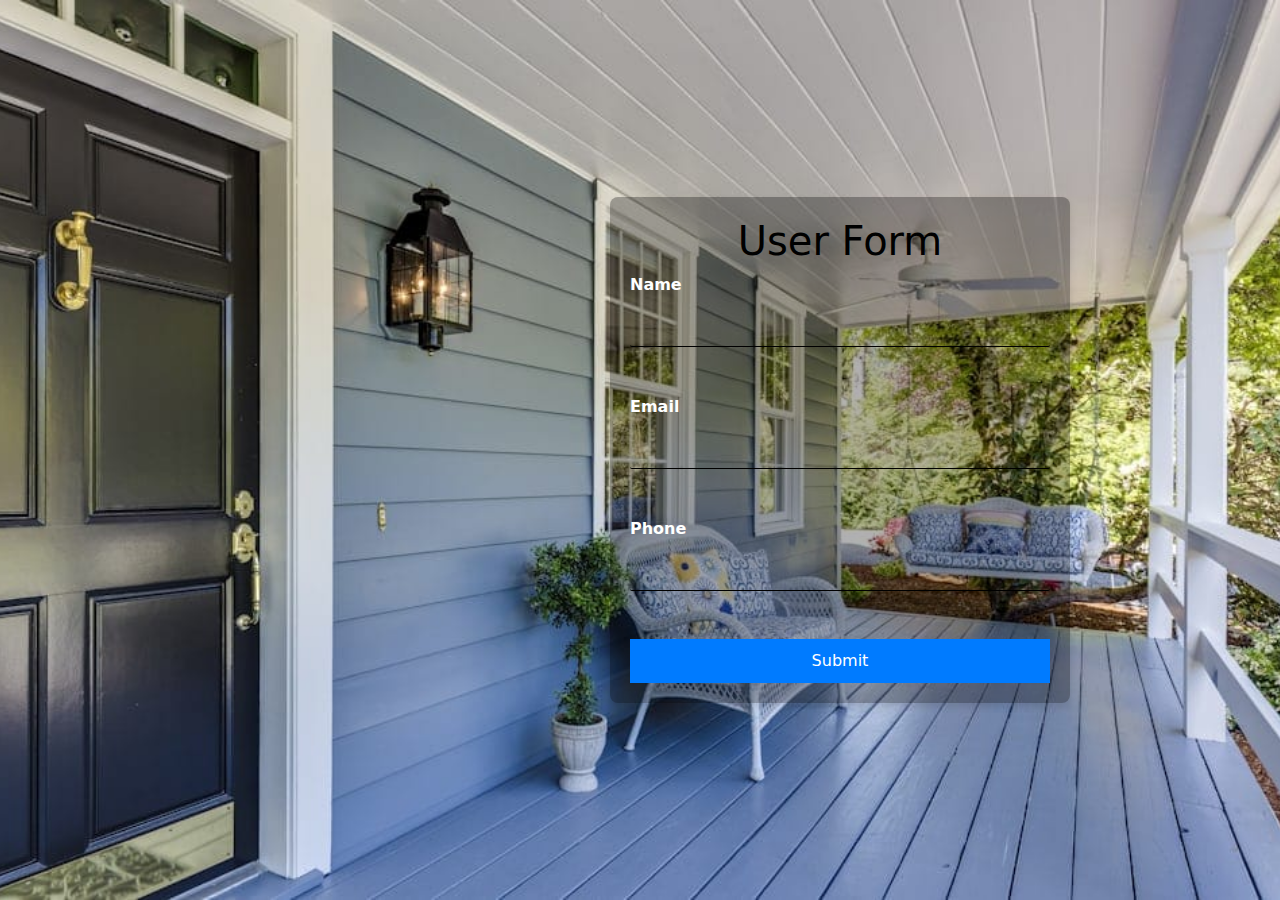
<file: home.html>
<!DOCTYPE html>
<html lang="en">
<head>
    <meta charset="UTF-8">
    <meta name="viewport" content="width=device-width, initial-scale=1.0">
    <title>Property Details</title>
    <link rel="stylesheet" href="styles1.css">
    <link href="https://cdn.jsdelivr.net/npm/bootstrap@5.3.3/dist/css/bootstrap.min.css" rel="stylesheet" integrity="sha384-QWTKZyjpPEjISv5WaRU9OFeRpok6YctnYmDr5pNlyT2bRjXh0JMhjY6hW+ALEwIH" crossorigin="anonymous">

</head>
<body><div class="top">
    <div class="det">
      <h1 style="color:black;">User Form</h1>
      <form id="userInfoForm">
        <label for="name" style="color: white;">Name</label>
        <input type="text" id="name" name="name" ><br><br>
    
        <label for="email" style="color: white;">Email</label>
        <input type="email" id="email" name="email"><br><br>
    
        <label for="phone" style="color: white;">Phone</label>
        <input type="text" id="phone" name="phone"><br><br>
        <button type="submit">Submit</button>
      </form>
    </div>
  </div>
  </body>
  <script src="script.js">
  </script>
  <script src="https://cdn.jsdelivr.net/npm/bootstrap@5.3.3/dist/js/bootstrap.bundle.min.js" integrity="sha384-YvpcrYf0tY3lHB60NNkmXc5s9fDVZLESaAA55NDzOxhy9GkcIdslK1eN7N6jIeHz" crossorigin="anonymous"></script>



</html>
</file>
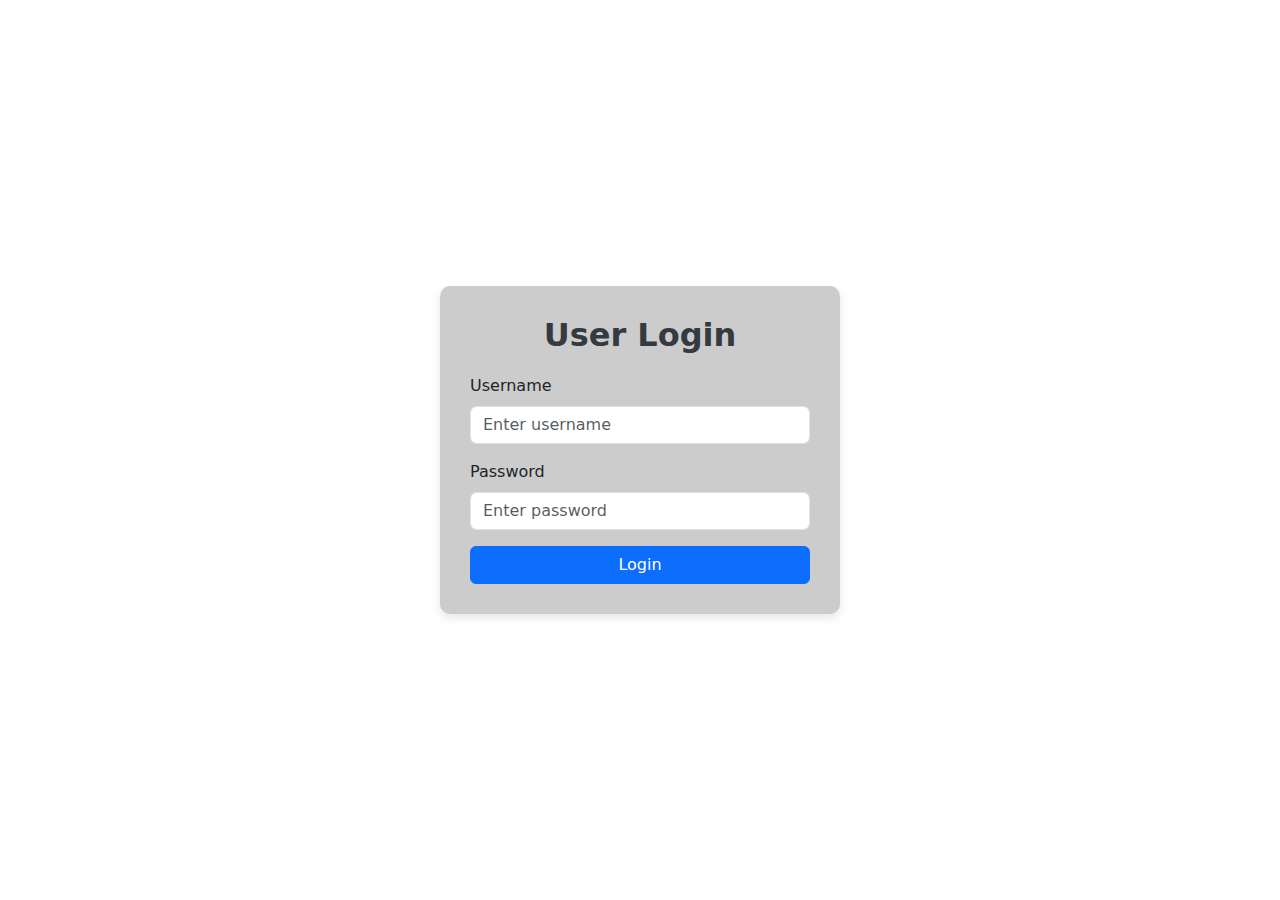
<file: login.html>
<!DOCTYPE html>
<html lang="en">
<head>
    <meta charset="UTF-8">
    <meta name="viewport" content="width=device-width, initial-scale=1.0">
    <title>Login Page</title>
    <link rel="stylesheet" href="login.style.css">
    <link href="https://cdn.jsdelivr.net/npm/bootstrap@5.3.3/dist/css/bootstrap.min.css" rel="stylesheet">
</head>
<body>
    <div class="login-container">
        <div class="login-header">
            <h2>User Login</h2>
        </div>
        <form id="loginForm">
            <div class="mb-3">
                <label for="username" class="form-label" style="margin-right: 300px;">Username</label>
                <input type="text" class="form-control" id="username" placeholder="Enter username">
            </div>
            <div class="mb-3">
                <label for="password" class="form-label" style="margin-right: 300px;">Password</label>
                <input type="password" class="form-control" id="password" placeholder="Enter password">
            </div>
            <button type="submit" class="btn btn-primary w-100">Login</button>
        </form>
    </div>

    <script>
        const loginForm = document.getElementById("loginForm");
        const usernameInput = document.getElementById("username");
        const passwordInput = document.getElementById("password");

        loginForm.addEventListener("submit", function (event) {
            event.preventDefault();

            
            let username = usernameInput.value.trim();
            let password = passwordInput.value.trim();

            if (username === "" || password === "") {
                alert("Both fields are required.");
                return;
            }

            if (username === "admin" && password === "12345") {
                alert("Login successful!");
                window.location.href = "index.html";
            } else {
                alert("Invalid username or password.");
            }
        });
    </script>
</body>
</html>
</file>
<file: styles1.css>
@import url('https://fonts.googleapis.com/css2?family=Poppins:ital,wght@0,100;0,200;0,300;0,400;0,500;0,600;0,700;0,800;0,900;1,100;1,200;1,300;1,400;1,500;1,600;1,700;1,800;1,900&display=swap');


body{
    display: flex;
    justify-content: center;
    align-items: center;
    min-height: 100vh;
    margin: 0;
    font-family: "Poppins", sans-serif;
    background-image: url("IMG-20241207-WA0014.jpg");
    background-position: center;
    background-repeat: no-repeat;
    background-size: cover;
}

.det {
    background-color:rgba(0, 0, 0, 0.3);
    padding: 20px;
    border-radius: 8px;
    box-shadow: 0 4px 6px rgba(0, 0, 0, 0.1);
    max-width: 600px;
    width: 100%;
    
    margin-left: 200px;
}

h1 {
    text-align: center;
    color:black;
}

form {
    display: flex;
    flex-direction: column;
}

label {
    margin-bottom: 5px;
    font-weight: bold;
    color:black;
}

input {
    padding: 10px;
    margin-bottom: 15px;
    border: 1px solid #ccc;
    border-radius: 2px;
    font-size: 16px;
    color:rgb(252, 242, 242);
    border-top:transparent;
    border-left: transparent;
    border-right: transparent;
    background-color: transparent;
    border-bottom-color:rgb(0, 0, 0);
}

button {
    padding: 10px;
    border: none;
    border-radius: 4px;
    background-color: #007bff;
    color: white;
    font-size: 16px;
    cursor: pointer;
    transition: background-color 0.3s;
}

button:hover {
    background-color: #0056b3;
}

@media (max-width: 600px) {
    .det {
        padding: 15px;
    }

    input, button {
        font-size: 14px;
    }
}
</file>
<file: login.style.css>
body {
    display: flex;
    justify-content: center;
    align-items: center;
    height: 100vh;
    background-color: #f8f9fa;
    margin: 0;
    background-image: url("https://wallpapercave.com/wp/dvbKFz3.jpg");
    background-position: center;
    background-size: cover;
    
}

.login-container {
    background: #ffffff;
    padding: 30px;
    border-radius: 10px;
    box-shadow: 0 4px 10px rgba(0, 0, 0, 0.1);
    max-width: 400px;
    width: 100%;
    text-align: center;
    transition: transform 0.3s ease, box-shadow 0.3s ease;
    background-color: rgba(0, 0, 0, 0.2);
}

.login-container:hover {
    transform: scale(1.05);
    box-shadow: 0 6px 15px rgba(0, 0, 0, 0.2);
}

.login-header {
    margin-bottom: 20px;
}

.login-header img {
    width: 100px;
    height: 100px;
    border-radius: 50%;
    margin-bottom: 15px;
}

.login-header h2 {
    margin: 0;
    color: #343a40;
    font-weight: bold;
}
</file>
